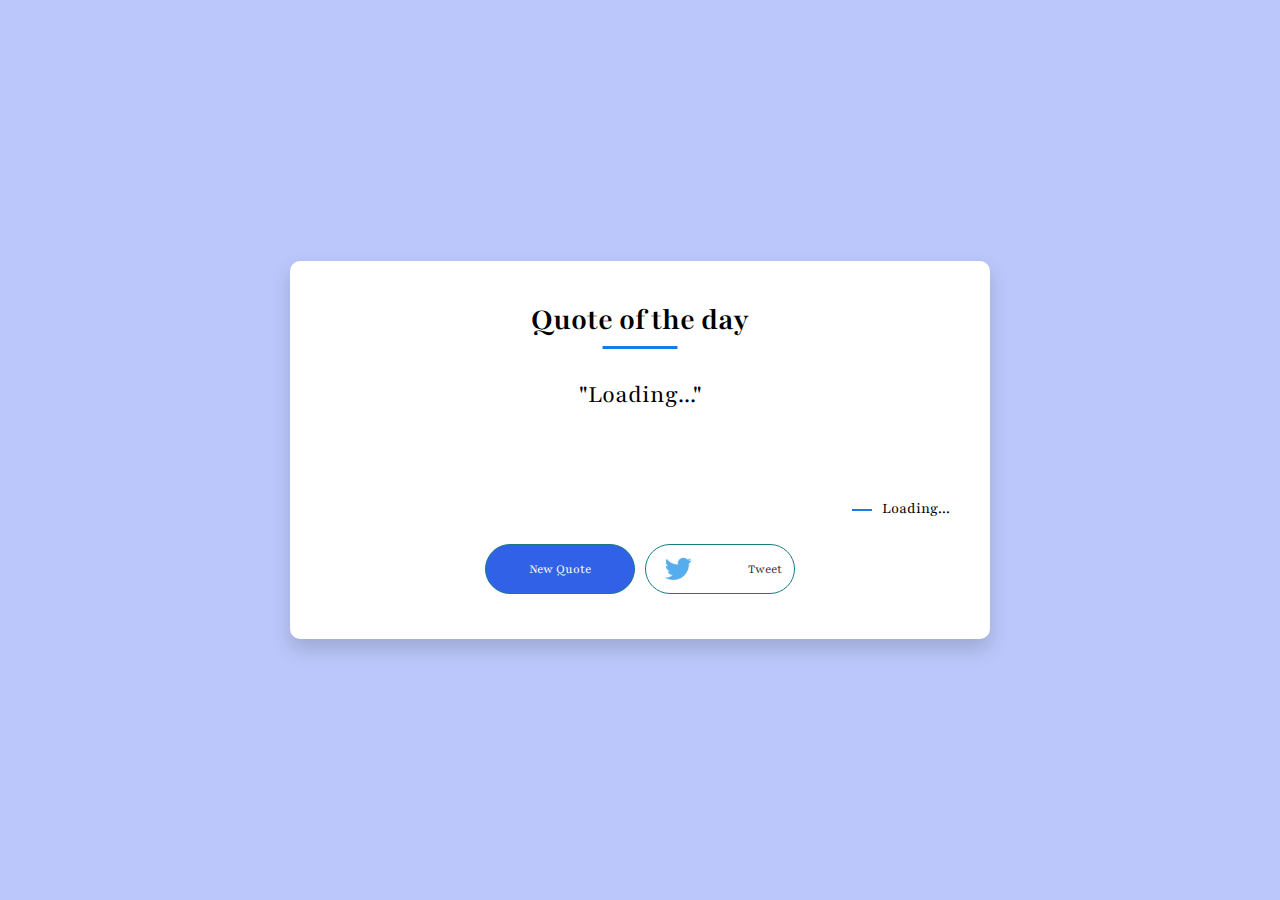
<file: index.html>
<!DOCTYPE html>
<html lang="en">
<head>
    <meta charset="UTF-8">
    <meta name="viewport" content="width=device-width, initial-scale=1.0">
    <title>Quote of the day</title>
    <link rel="stylesheet" href="style.css">
</head>
<body>
    <div class="quote-box">
        <h2>Quote of the day</h2>
        <blockquote id="quote">Loading...</blockquote>
        <span id="author">Loading...</span>
        <div>
            <button onclick=" getquote(api_url)">New Quote</button>
            <button onclick="tweet()"><img src="twitter.png"> Tweet</button>
        </div>
    </div>
    <script>

        const quote = document.getElementById("quote");
        const author = document.getElementById("author");

        const api_url ="https://api.quotable.io/random"
        async function getquote(url) {

            const response = await fetch(url)
            var data = await response.json();
        
            quote.innerHTML=data.content;
            author.innerHTML=data.author;
        }
        getquote(api_url);
        function tweet(){
            window.open("https://twitter.com/intent/tweet?text= "+ quote.innerHTML + "---- by" + author.innerHTML , 
            "Tweet Window","width=600, height=300");
        }
          
    </script>
</body>
</html>
</file>
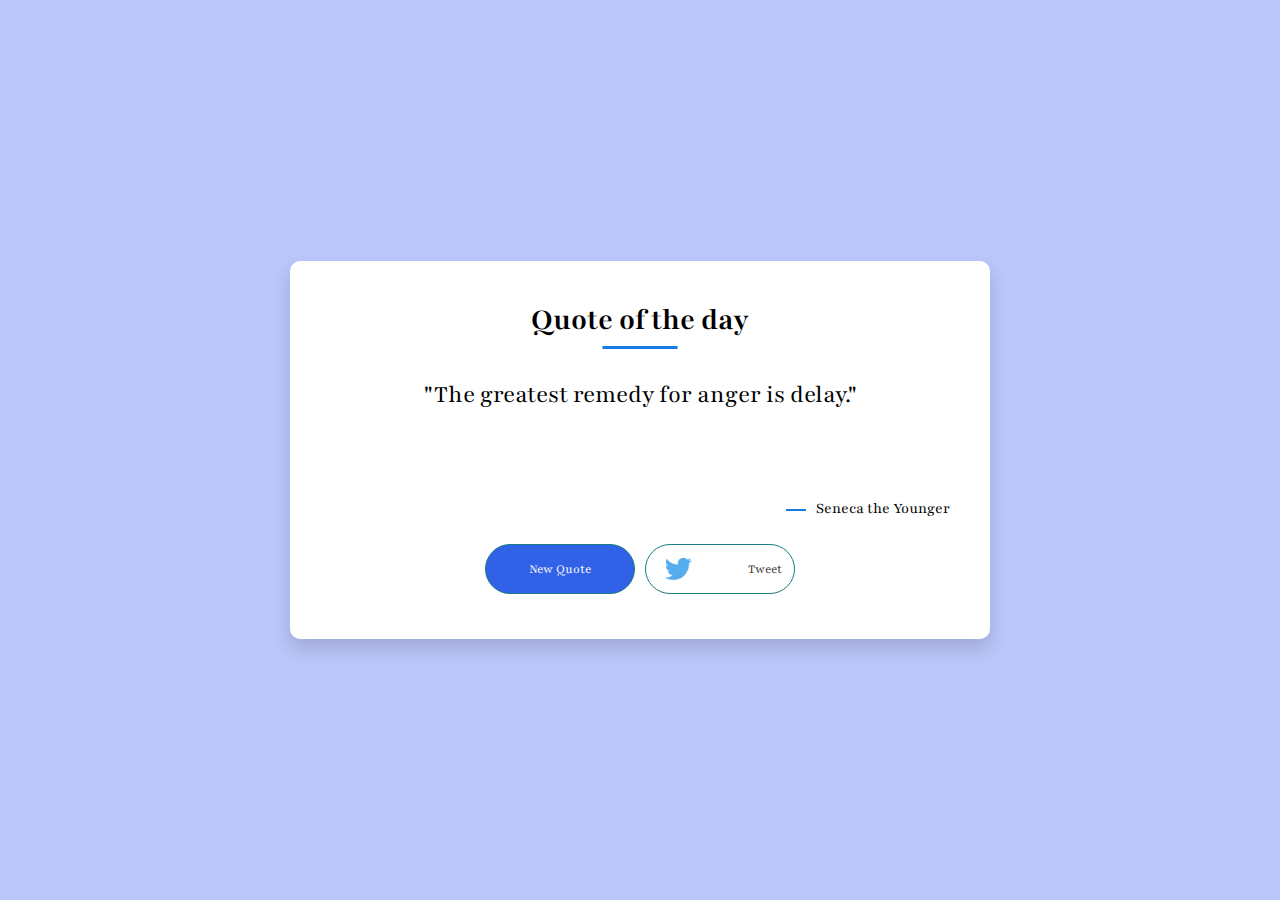
<file: Quote of the day.html>
<!DOCTYPE html>
<!-- saved from url=(0032)http://127.0.0.1:5500/index.html -->
<html lang="en"><head><meta http-equiv="Content-Type" content="text/html; charset=UTF-8">
    
    <meta name="viewport" content="width=device-width, initial-scale=1.0">
    <title>Quote of the day</title>
    
<link rel="stylesheet" href="./Quote of the day_files/style.css"></head>
<body>
    <div class="quote-box">
        <h2>Quote of the day</h2>
        <blockquote id="quote">The greatest remedy for anger is delay.</blockquote>
        <span id="author">Seneca the Younger</span>
        <div>
            <button onclick=" getquote(api_url)">New Quote</button>
            <button onclick="tweet()"><img src="./Quote of the day_files/twitter.png"> Tweet</button>
        </div>
    </div>
    <script>

        const quote = document.getElementById("quote");
        const author = document.getElementById("author");

        const api_url ="https://api.quotable.io/random"
        async function getquote(url) {

            const response = await fetch(url)
            var data = await response.json();
        
            quote.innerHTML=data.content;
            author.innerHTML=data.author;
        }
        getquote(api_url);
        function tweet(){
            window.open("https://twitter.com/intent/tweet?text= "+ quote.innerHTML + "---- by" + author.innerHTML , 
            "Tweet Window","width=600, height=300");
        }
          
    </script>
<!-- Code injected by live-server -->
<script>
	// <![CDATA[  <-- For SVG support
	if ('WebSocket' in window) {
		(function () {
			function refreshCSS() {
				var sheets = [].slice.call(document.getElementsByTagName("link"));
				var head = document.getElementsByTagName("head")[0];
				for (var i = 0; i < sheets.length; ++i) {
					var elem = sheets[i];
					var parent = elem.parentElement || head;
					parent.removeChild(elem);
					var rel = elem.rel;
					if (elem.href && typeof rel != "string" || rel.length == 0 || rel.toLowerCase() == "stylesheet") {
						var url = elem.href.replace(/(&|\?)_cacheOverride=\d+/, '');
						elem.href = url + (url.indexOf('?') >= 0 ? '&' : '?') + '_cacheOverride=' + (new Date().valueOf());
					}
					parent.appendChild(elem);
				}
			}
			var protocol = window.location.protocol === 'http:' ? 'ws://' : 'wss://';
			var address = protocol + window.location.host + window.location.pathname + '/ws';
			var socket = new WebSocket(address);
			socket.onmessage = function (msg) {
				if (msg.data == 'reload') window.location.reload();
				else if (msg.data == 'refreshcss') refreshCSS();
			};
			if (sessionStorage && !sessionStorage.getItem('IsThisFirstTime_Log_From_LiveServer')) {
				console.log('Live reload enabled.');
				sessionStorage.setItem('IsThisFirstTime_Log_From_LiveServer', true);
			}
		})();
	}
	else {
		console.error('Upgrade your browser. This Browser is NOT supported WebSocket for Live-Reloading.');
	}
	// ]]>
</script>

</body></html>
</file>
<file: style.css>
@import url('https://fonts.googleapis.com/css2?family=Playfair:ital,opsz,wght@0,5..1200,300..900;1,5..1200,300..900&display=swap');

*{
      margin: 0;
      padding: 0;
      box-sizing: border-box;
      
        font-family: "Playfair", serif;
        
      
      
}
body{
    background: #bbc6fa;

}
.quote-box{
    background: #fff;
    width: 700px;
    position: absolute;
    top: 50%;
    left: 50%;
    transform: translate(-50%, -50%);
    padding: 40px;
    border-radius: 10px;
    text-align: center;
    box-shadow: 0 10px 20px 0px rgba(0, 0, 0, 0.15);
}

.quote-box h2{
    font-size: 32px;
    margin-bottom: 40px;
    position: relative;
}
.quote-box h2::after{
    content: '';
    width: 75px;
    height: 3px;
    background: rgb(23, 124, 229);
    position: absolute;
    bottom: -10px;
    left: 50%;
    transform: translateX(-50%);
}
.quote-box blockquote{
    font-size: 26px;
    min-height: 110px;
}
.quote-box blockquote::before, .quote-box blockquote::after{
    content:'"';
}
.quote-box span{
    display: block;
    margin-top: 10px;
    float: right;
    position: relative;
}
.quote-box span::before{
    content:'';
    width: 20px;
    height: 2px;
    background: rgb(23, 124, 229);
    position: absolute;
    top: 50%;
    left: -30px;
}
.quote-box div{
    width: 100%;
    margin-top: 50px;
    display: flex;
    justify-content: center;
}
.quote-box button{
    background: rgb(49, 97, 231);
    color: #fff;
    border-radius: 25px;
    border: 1px solid rgb(23, 124, 129);
    width: 150px;
    height: 50px;
    display: flex;
    align-items: center;
    justify-content: center;
    margin: 5px;
    cursor: pointer;
}
.quote-box button img {
    width: 40px;
    margin-right: 50px;
     
}
.quote-box button:nth-child(2){
    background: transparent;
    color:#333 ;
}
</file>
<file: Quote of the day_files/style.css>
@import url('https://fonts.googleapis.com/css2?family=Playfair:ital,opsz,wght@0,5..1200,300..900;1,5..1200,300..900&display=swap');

*{
      margin: 0;
      padding: 0;
      box-sizing: border-box;
      
        font-family: "Playfair", serif;
        
      
      
}
body{
    background: #bbc6fa;

}
.quote-box{
    background: #fff;
    width: 700px;
    position: absolute;
    top: 50%;
    left: 50%;
    transform: translate(-50%, -50%);
    padding: 40px;
    border-radius: 10px;
    text-align: center;
    box-shadow: 0 10px 20px 0px rgba(0, 0, 0, 0.15);
}

.quote-box h2{
    font-size: 32px;
    margin-bottom: 40px;
    position: relative;
}
.quote-box h2::after{
    content: '';
    width: 75px;
    height: 3px;
    background: rgb(23, 124, 229);
    position: absolute;
    bottom: -10px;
    left: 50%;
    transform: translateX(-50%);
}
.quote-box blockquote{
    font-size: 26px;
    min-height: 110px;
}
.quote-box blockquote::before, .quote-box blockquote::after{
    content:'"';
}
.quote-box span{
    display: block;
    margin-top: 10px;
    float: right;
    position: relative;
}
.quote-box span::before{
    content:'';
    width: 20px;
    height: 2px;
    background: rgb(23, 124, 229);
    position: absolute;
    top: 50%;
    left: -30px;
}
.quote-box div{
    width: 100%;
    margin-top: 50px;
    display: flex;
    justify-content: center;
}
.quote-box button{
    background: rgb(49, 97, 231);
    color: #fff;
    border-radius: 25px;
    border: 1px solid rgb(23, 124, 129);
    width: 150px;
    height: 50px;
    display: flex;
    align-items: center;
    justify-content: center;
    margin: 5px;
    cursor: pointer;
}
.quote-box button img {
    width: 40px;
    margin-right: 50px;
     
}
.quote-box button:nth-child(2){
    background: transparent;
    color:#333 ;
}
</file>
